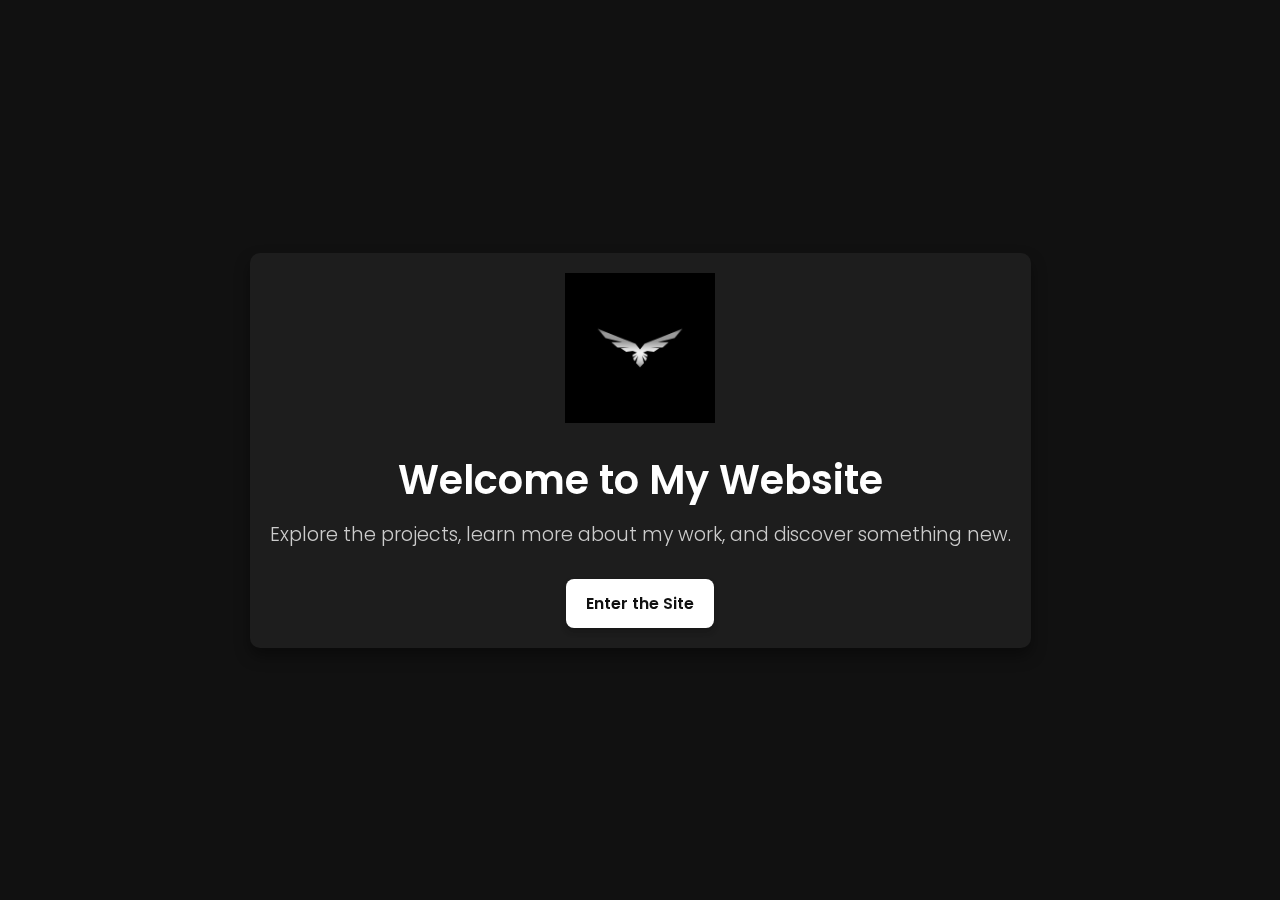
<file: index.html>
<!DOCTYPE html>
<html lang="en">
<head>
  <meta charset="UTF-8">
  <meta name="viewport" content="width=device-width, initial-scale=1.0">
  <title>Welcome</title>
  <link rel="stylesheet" href="style.css">
</head>
<body>
  <div class="home-container">
    <div class="logo-container">
      <img src="Media/Logo.jpg" alt="Website Logo">
    </div>
    <div class="welcome-text">
      <h1>Welcome to My Website</h1>
      <p>Explore the projects, learn more about my work, and discover something new.</p>
    </div>
    <a href="Main.html" class="enter-btn">Enter the Site</a>
  </div>
</body>
</html>
</file>
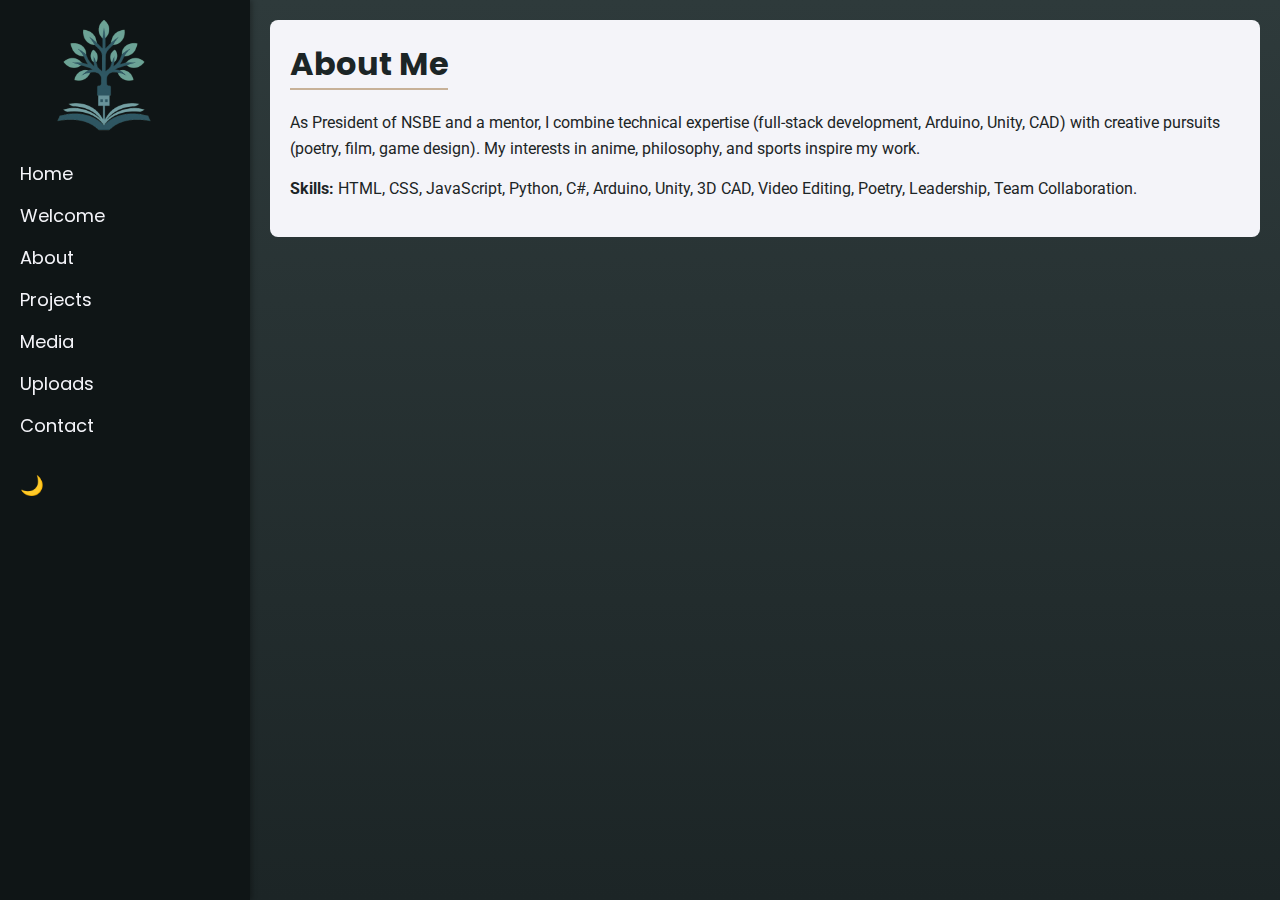
<file: about.html>
<!-- About page detailing David's background and skills -->
<!DOCTYPE html>
<html lang="en">
<head>
  <!-- Meta tags for SEO -->
  <meta charset="UTF-8">
  <meta name="viewport" content="width=device-width, initial-scale=1.0">
  <meta name="description" content="About David Ziklag Foster, creative technologist.">
  <title>About | David Ziklag Foster</title>
  <!-- Google Fonts -->
  <link href="https://fonts.googleapis.com/css2?family=Poppins:wght@400;600&family=Roboto:wght@300;400&display=swap" rel="stylesheet">
  <link rel="stylesheet" href="main.css">
</head>
<body>
  <!-- Sidebar navigation -->
  <div class="sidebar">
    <div class="logo">
      <a href="index.html"><img src="Media/logo.png" alt="DZF Logo"></a>
    </div>
    <ul>
      <li><a href="index.html">Home</a></li>
      <li><a href="welcome.html">Welcome</a></li>
      <li><a href="about.html">About</a></li>
      <li><a href="projects.html">Projects</a></li>
      <li><a href="media.html">Media</a></li>
      <li><a href="uploads.html">Uploads</a></li>
      <li><a href="contact.html">Contact</a></li>
    </ul>
    <button id="theme-toggle" aria-label="Toggle dark mode">🌙</button>
  </div>
  <!-- Main content -->
  <div class="content">
    <section class="section">
      <h1>About Me</h1>
      <p>As President of NSBE and a mentor, I combine technical expertise (full-stack development, Arduino, Unity, CAD) with creative pursuits (poetry, film, game design). My interests in anime, philosophy, and sports inspire my work.</p>
      <p><strong>Skills:</strong> HTML, CSS, JavaScript, Python, C#, Arduino, Unity, 3D CAD, Video Editing, Poetry, Leadership, Team Collaboration.</p>
    </section>
  </div>
  <script src="script.js"></script>
</body>
</html>
</file>
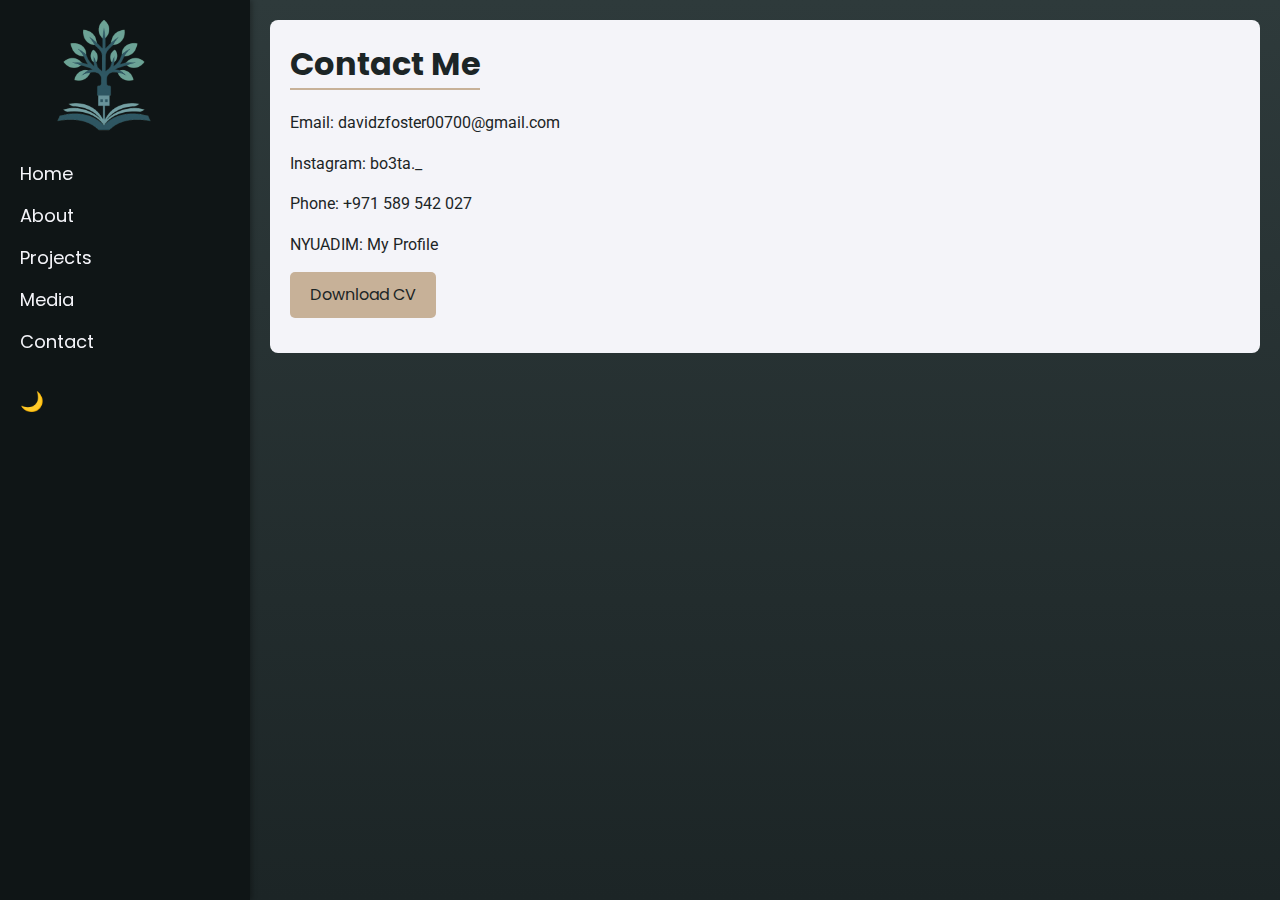
<file: contact.html>
<!-- Contact page with David Ziklag Foster's contact details -->
<!DOCTYPE html>
<html lang="en">
<head>
  <!-- Meta tags for SEO and responsiveness -->
  <meta charset="UTF-8">
  <meta name="viewport" content="width=device-width, initial-scale=1.0">
  <meta name="description" content="Contact David Ziklag Foster for collaboration or inquiries.">
  <title>Contact | David Ziklag Foster</title>
  <!-- Google Fonts for Poppins (headings) and Roboto (body) -->
  <link href="https://fonts.googleapis.com/css2?family=Poppins:wght@400;600&family=Roboto:wght@300;400&display=swap" rel="stylesheet">
  <!-- Main styles for portfolio pages -->
  <link rel="stylesheet" href="main.css">
</head>
<body>
  <!-- Sidebar navigation -->
  <div class="sidebar">
    <div class="logo">
      <a href="welcome.html"><img src="Media/logo.png" alt="DZF Logo"></a>
    </div>
    <ul>
      <li><a href="welcome.html">Home</a></li>
      <li><a href="about.html">About</a></li>
      <li><a href="projects.html">Projects</a></li>
      <li><a href="media.html">Media</a></li>
      <li><a href="contact.html">Contact</a></li>
    </ul>
    <!-- Dark/light mode toggle button -->
    <button id="theme-toggle" aria-label="Toggle dark mode">🌙</button>
  </div>
  <!-- Main content area -->
  <div class="content">
    <!-- Contact section -->
    <section class="section">
      <h1>Contact Me</h1>
      <div class="contact-links">
        <p>Email: <a href="mailto:davidzfoster00700@gmail.com">davidzfoster00700@gmail.com</a></p>
        <p>Instagram: <a href="https://www.instagram.com/bo3ta._/" target="_blank">bo3ta._</a></p>
        <p>Phone: <a href="tel:+971589542027">+971 589 542 027</a></p>
        <p>NYUADIM: <a href="https://intro.nyuadim.com/author/dzf3361/" target="_blank">My Profile</a></p>
        <p><a href="Media/David_CV.pdf" download class="btn">Download CV</a></p>
      </div>
    </section>
  </div>
  <!-- JavaScript for interactivity -->
  <script src="script.js"></script>
</body>
</html>
</file>
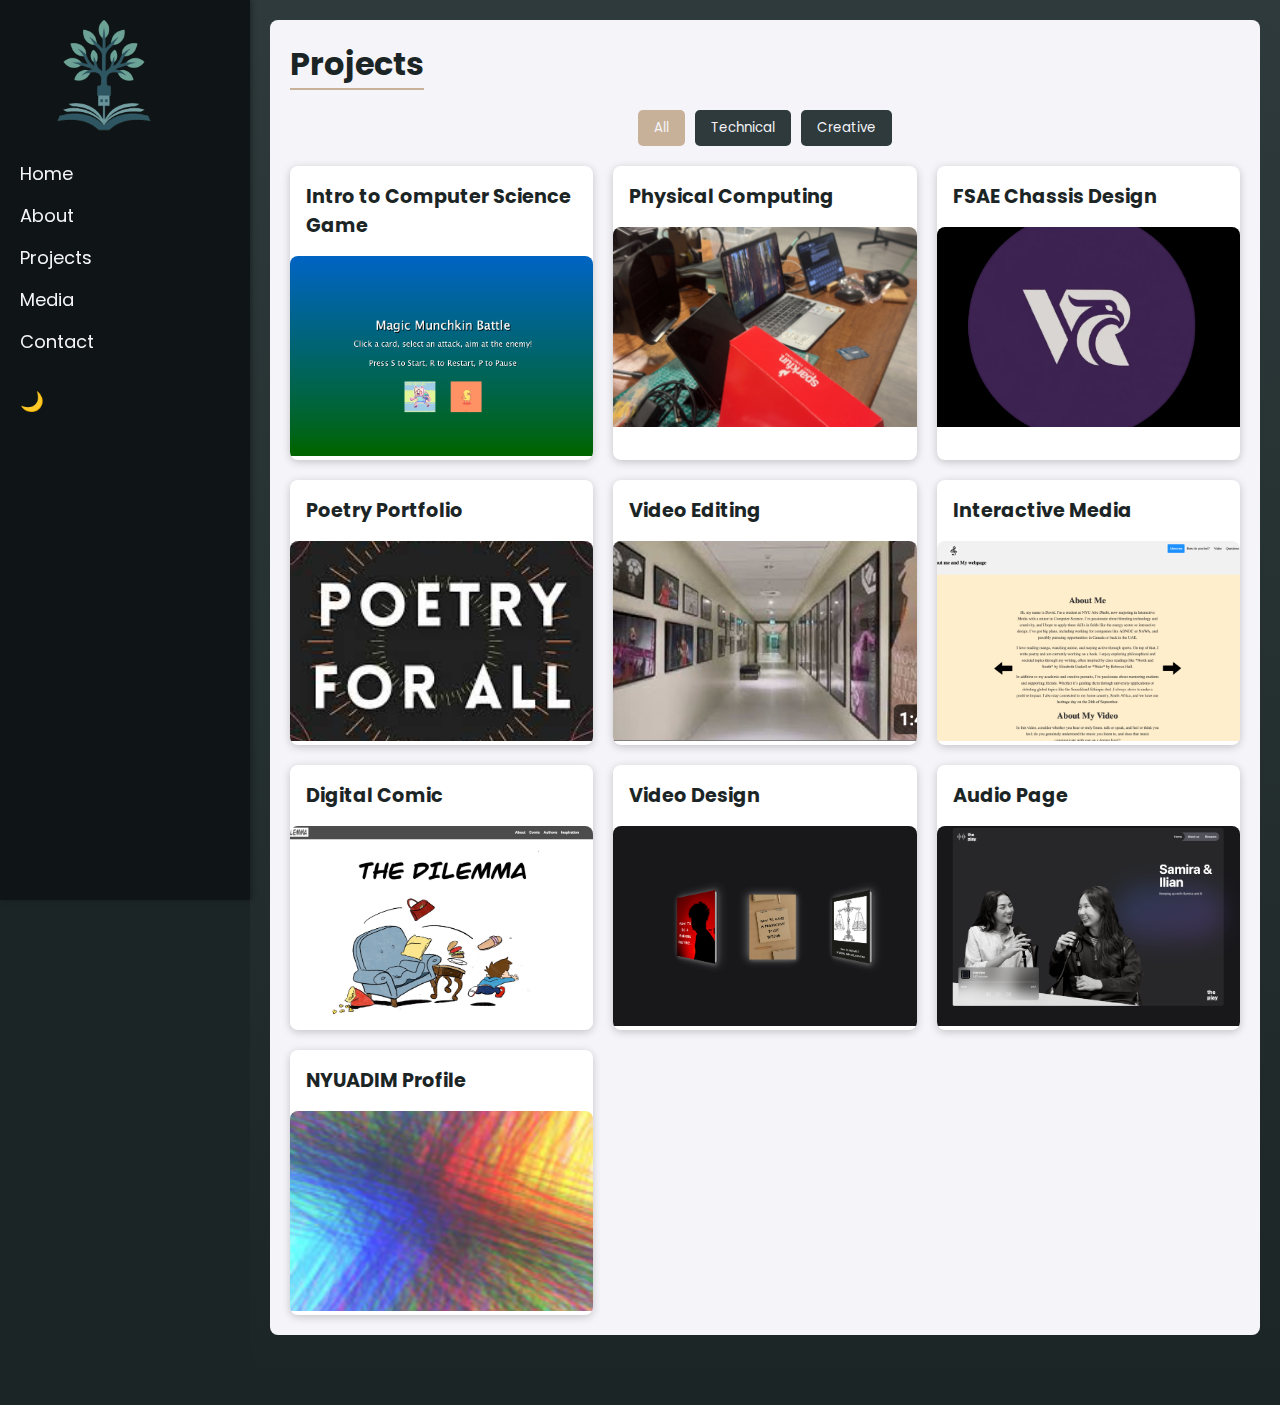
<file: projects.html>
<!-- Projects page showcasing David Ziklag Foster's work -->
<!DOCTYPE html>
<html lang="en">
<head>
  <!-- Meta tags for SEO and responsiveness -->
  <meta charset="UTF-8">
  <meta name="viewport" content="width=device-width, initial-scale=1.0">
  <meta name="description" content="Projects by David Ziklag Foster in interactive media, engineering, and creative fields.">
  <title>Projects | David Ziklag Foster</title>
  <!-- Google Fonts for Poppins (headings) and Roboto (body) -->
  <link href="https://fonts.googleapis.com/css2?family=Poppins:wght@400;600&family=Roboto:wght@300;400&display=swap" rel="stylesheet">
  <!-- Main styles for portfolio pages -->
  <link rel="stylesheet" href="main.css">
</head>
<body>
  <!-- Sidebar navigation -->
  <div class="sidebar">
    <div class="logo">
      <a href="index.html"><img src="Media/logo.png" alt="DZF Logo"></a>
    </div>
    <ul>
      <li><a href="welcome.html">Home</a></li>
      <li><a href="about.html">About</a></li>
      <li><a href="projects.html">Projects</a></li>
      <li><a href="media.html">Media</a></li>
      <li><a href="contact.html">Contact</a></li>
    </ul>
    <!-- Dark/light mode toggle button -->
    <button id="theme-toggle" aria-label="Toggle dark mode">🌙</button>
  </div>
  <!-- Main content area -->
  <div class="content">
    <!-- Projects section -->
    <section class="section">
      <h1>Projects</h1>
      <!-- Filter buttons for project categories -->
      <div class="project-filters">
        <button class="filter-btn active" data-filter="all">All</button>
        <button class="filter-btn" data-filter="technical">Technical</button>
        <button class="filter-btn" data-filter="creative">Creative</button>
      </div>
      <!-- Project grid (populated by script.js) -->
      <div id="project-gallery" class="project-grid"></div>
    </section>
    <!-- Modal for project details (unused for card clicks) -->
    <div id="project-modal" class="modal">
      <div class="modal-content">
        <span id="modal-close" class="modal-close" role="button" aria-label="Close modal">×</span>
        <h3 id="modal-title"></h3>
        <div id="modal-media"></div>
        <p id="modal-description"></p>
        <pre id="modal-code" class="code-block"></pre>
        <a id="modal-link" href="#" target="_blank" class="btn">View Project</a>
        <a id="modal-youtube" href="#" target="_blank" class="btn">Watch on YouTube</a>
        <a id="modal-preview" href="#" target="_blank" class="btn">Website Preview</a>
      </div>
    </div>
  </div>
  <!-- JavaScript for interactivity -->
  <script src="script.js"></script>
</body>
</html>
<!-- Go to JavaScript to edit links -->
</file>
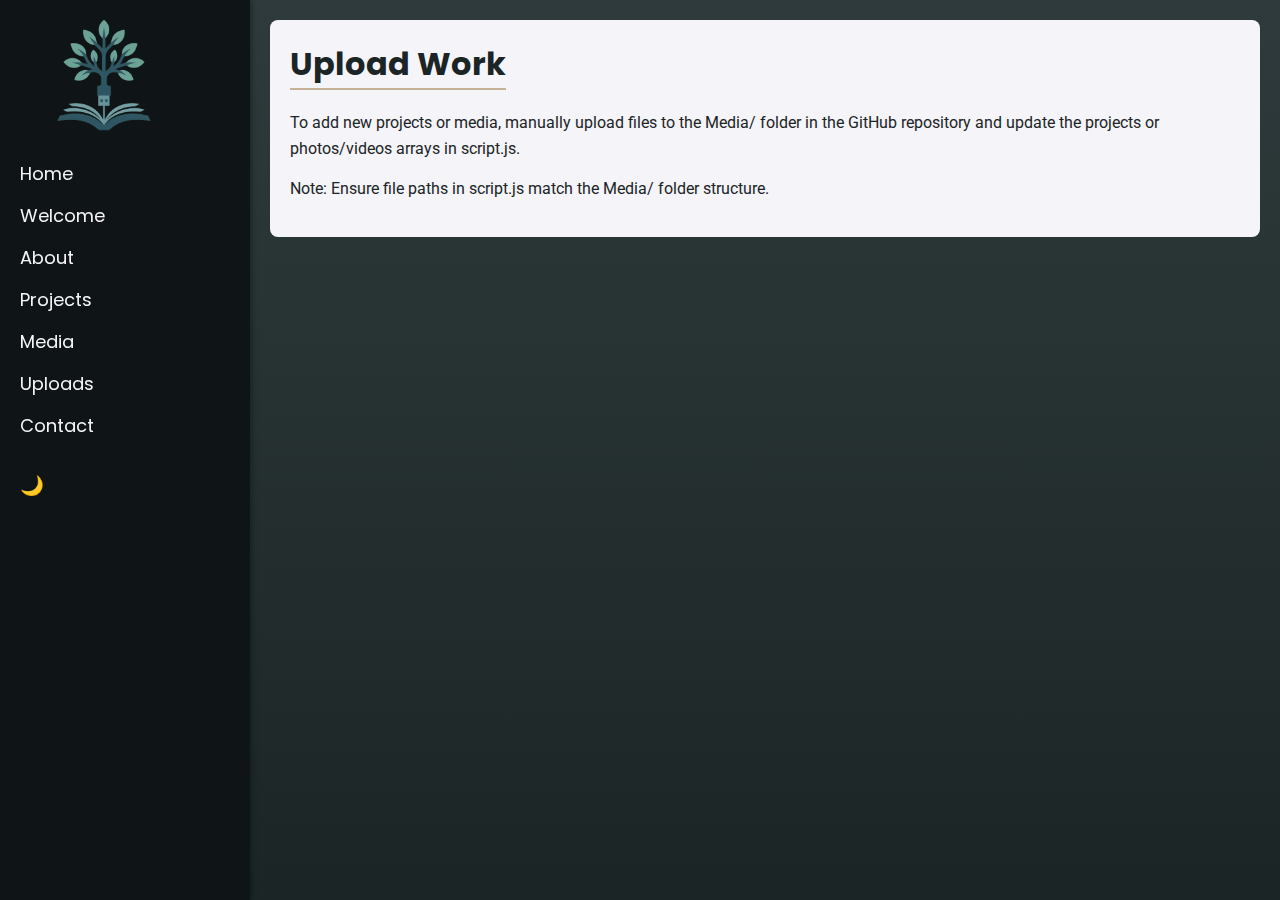
<file: uploads.html>
<!-- Uploads page with instructions for manual updates -->
<!DOCTYPE html>
<html lang="en">
<head>
  <meta charset="UTF-8">
  <meta name="viewport" content="width=device-width, initial-scale=1.0">
  <meta name="description" content="Upload instructions for David Ziklag Foster's portfolio.">
  <title>Uploads | David Ziklag Foster</title>
  <link href="https://fonts.googleapis.com/css2?family=Poppins:wght@400;600&family=Roboto:wght@300;400&display=swap" rel="stylesheet">
  <link rel="stylesheet" href="main.css">
</head>
<body>
  <div class="sidebar">
    <div class="logo">
      <a href="index.html"><img src="Media/logo.png" alt="DZF Logo"></a>
    </div>
    <ul>
      <li><a href="index.html">Home</a></li>
      <li><a href="welcome.html">Welcome</a></li>
      <li><a href="about.html">About</a></li>
      <li><a href="projects.html">Projects</a></li>
      <li><a href="media.html">Media</a></li>
      <li><a href="uploads.html">Uploads</a></li>
      <li><a href="contact.html">Contact</a></li>
    </ul>
    <button id="theme-toggle" aria-label="Toggle dark mode">🌙</button>
  </div>
  <div class="content">
    <section class="section">
      <h1>Upload Work</h1>
      <p>To add new projects or media, manually upload files to the <code>Media/</code> folder in the GitHub repository and update the <code>projects</code> or <code>photos/videos</code> arrays in <code>script.js</code>.</p>
      <p class="note">Note: Ensure file paths in <code>script.js</code> match the <code>Media/</code> folder structure.</p>
    </section>
  </div>
  <script src="script.js"></script>
</body>
</html>
</file>
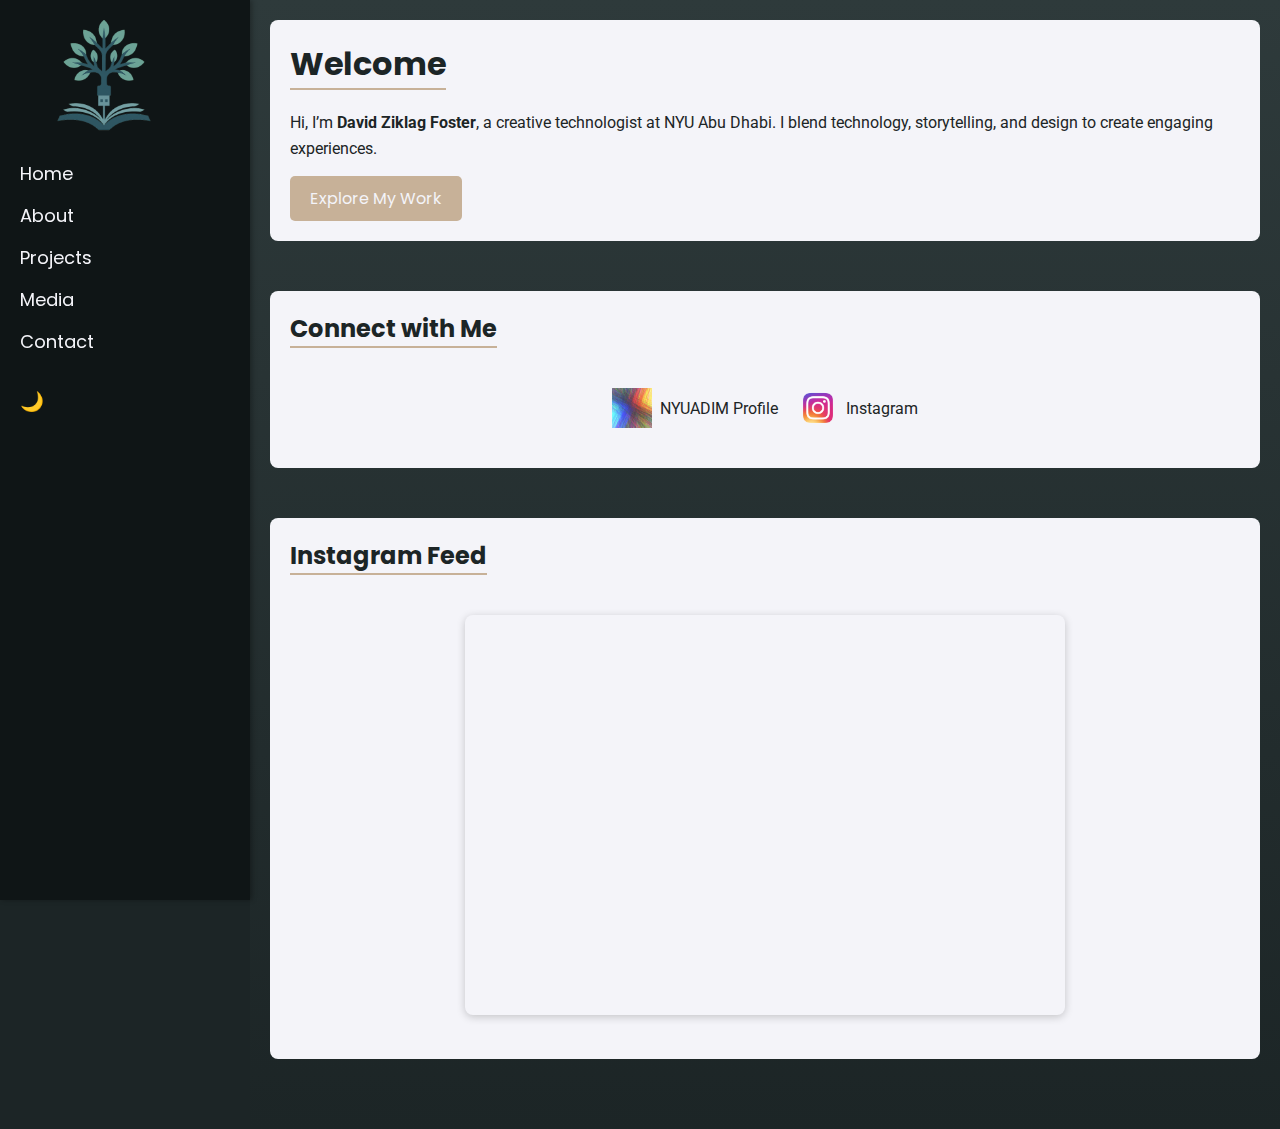
<file: welcome.html>
<!-- Internal portfolio page with Instagram widget and social links -->
<!DOCTYPE html>
<html lang="en">
<head>
  <!-- Meta tags for SEO and responsiveness -->
  <meta charset="UTF-8">
  <meta name="viewport" content="width=device-width, initial-scale=1.0">
  <meta name="description" content="Portfolio page of David Ziklag Foster featuring social links and Instagram feed.">
  <title>Welcome | David Ziklag Foster</title>
  <!-- Google Fonts for Poppins (headings) and Roboto (body) -->
  <link href="https://fonts.googleapis.com/css2?family=Poppins:wght@400;600&family=Roboto:wght@300;400&display=swap" rel="stylesheet">
  <!-- Main styles for portfolio pages -->
  <link rel="stylesheet" href="main.css">
</head>
<body>
  <!-- Sidebar navigation -->
  <div class="sidebar">
    <div class="logo">
      <a href="welcome.html"><img src="Media/logo.png" alt="DZF Logo"></a>
    </div>
    <ul>
      <li><a href="welcome.html">Home</a></li>
      <li><a href="about.html">About</a></li>
      <li><a href="projects.html">Projects</a></li>
      <li><a href="media.html">Media</a></li>
      <li><a href="contact.html">Contact</a></li>
    </ul>
    <!-- Dark/light mode toggle button -->
    <button id="theme-toggle" aria-label="Toggle dark mode">🌙</button>
  </div>
  <!-- Main content area -->
  <div class="content">
    <!-- Portfolio introduction -->
    <section class="section">
      <h1>Welcome</h1>
      <p>Hi, I’m <strong>David Ziklag Foster</strong>, a creative technologist at NYU Abu Dhabi. I blend technology, storytelling, and design to create engaging experiences.</p>
      <a href="projects.html" class="btn">Explore My Work</a>
    </section>
    <!-- Social links with icons and labels -->
    <section class="section social-links">
      <h2>Connect with Me</h2>
      <div class="social-links-container">
        <a href="https://intro.nyuadim.com/author/dzf3361/" target="_blank">
          <img src="Media/nyuadim-icon.png" alt="NYUADIM Profile">
          <span>NYUADIM Profile</span>
        </a>
        <a href="https://www.instagram.com/bo3ta._/" target="_blank">
          <img src="Media/instagram-icon.png" alt="Instagram">
          <span>Instagram</span>
        </a>
      </div>
    </section>
    <!-- Instagram widget -->
    <section class="section">
      <h2>Instagram Feed</h2>
      <div class="instagram-feed">
        <!-- LightWidget WIDGET -->
        <script src="https://cdn.lightwidget.com/widgets/lightwidget.js"></script>
        <iframe src="https://cdn.lightwidget.com/widgets/1b67fc0442dc5380935b2d25c40629ac.html" scrolling="no" allowtransparency="true" class="lightwidget-widget" style="width:100%;border:0;overflow:hidden;"></iframe>
      </div>
    </section>
  </div>
  <!-- JavaScript for interactivity -->
  <script src="script.js"></script>
</body>
</html>
</file>
<file: main.css>
/* Main styles for portfolio pages (welcome.html, about.html, contact.html, media.html, projects.html) */

/* Import Google Fonts */
@import url('https://fonts.googleapis.com/css2?family=Poppins:wght@400;600&family=Roboto:wght@300;400&display=swap');

/* Reset default styles */
* {
  margin: 0;
  padding: 0;
  box-sizing: border-box;
  font-family: 'Roboto', sans-serif;
}

/* Body with flex layout for sidebar and content */
body {
  display: flex;
  min-height: 100vh;
  background-color: #1C2526; /* Dark teal background */
  color: #F4F4F9; /* Off-white text */
  transition: background-color 0.3s, color 0.3s; /* Smooth theme transition */
}

/* Sidebar styling */
.sidebar {
  width: 250px;
  background-color: #0F1516; /* Darker teal for sidebar */
  padding: 20px;
  position: fixed;
  height: 100%;
  overflow-y: auto;
  box-shadow: 2px 0 5px rgba(0, 0, 0, 0.3);
}

.sidebar .logo {
  display: flex;
  justify-content: center;
  align-items: center;
  margin-bottom: 20px;
  width: 100%;
  height: 120px;
  overflow: hidden;
  border-radius: 10px;
}

.sidebar .logo img {
  max-width: 80%;
  max-height: 80%;
  object-fit: contain;
  transition: transform 0.3s ease-in-out;
}

.sidebar .logo img:hover {
  transform: scale(1.5); /* Zoom effect on hover */
}

.sidebar ul {
  list-style: none;
}

.sidebar ul li {
  margin: 15px 0;
}

.sidebar ul li a {
  color: #F4F4F9;
  text-decoration: none;
  font-family: 'Poppins', sans-serif;
  font-size: 18px;
  display: block;
  transition: color 0.3s ease-in-out;
}

.sidebar ul li a:hover {
  color: #C7B198; /* Beige accent on hover */
}

#theme-toggle {
  background: none;
  border: none;
  font-size: 1.2rem;
  color: #F4F4F9;
  cursor: pointer;
  margin-top: 20px;
}

/* Main content area */
.content {
  margin-left: 250px;
  padding: 20px;
  flex: 1;
  background: linear-gradient(to bottom, #2E3A3B, #1C2526); /* Gradient background */
  overflow-y: auto;
}

/* Section styling with animation */
.section {
  margin-bottom: 50px;
  padding: 20px;
  background: #F4F4F9; /* Off-white card */
  border-radius: 8px;
  color: #1C2526; /* Dark teal text */
  opacity: 0;
  transform: translateY(20px);
  transition: opacity 0.5s, transform 0.5s;
}

.section.visible {
  opacity: 1;
  transform: translateY(0); /* Fade-in effect */
}

.section h1,
.section h2 {
  font-family: 'Poppins', sans-serif;
  margin-bottom: 20px;
  border-bottom: 2px solid #C7B198; /* Beige underline */
  display: inline-block;
}

.section p {
  margin-bottom: 15px;
  line-height: 1.6;
}

/* Button styling */
.btn {
  display: inline-block;
  padding: 10px 20px;
  background: #C7B198; /* Beige accent */
  color: #F4F4F9;
  text-decoration: none;
  border-radius: 5px;
  font-family: 'Poppins', sans-serif;
  transition: background 0.3s, transform 0.3s, box-shadow 0.3s;
}

.btn:hover {
  background: #A68F7A; /* Darker beige */
  transform: translateY(-3px);
  box-shadow: 0 4px 8px rgba(0, 0, 0, 0.3);
}

/* Project filter buttons */
.project-filters {
  display: flex;
  justify-content: center;
  gap: 10px;
  margin-bottom: 20px;
}

.filter-btn {
  padding: 8px 16px;
  background: #2E3A3B; /* Dark gradient */
  color: #F4F4F9;
  border: none;
  border-radius: 5px;
  cursor: pointer;
  font-family: 'Poppins', sans-serif;
  transition: background 0.3s;
}

.filter-btn.active,
.filter-btn:hover {
  background: #C7B198; /* Beige active/hover */
}

/* Project and media grids (3 items per row) */
.project-grid,
.media-grid {
  display: grid;
  grid-template-columns: repeat(3, 1fr); /* 3 columns */
  gap: 20px;
  max-width: 1200px;
  margin: 0 auto;
}

.project-card,
.media-card {
  background: #FFFFFF; /* White card */
  border-radius: 8px;
  overflow: hidden;
  box-shadow: 0 2px 8px rgba(0, 0, 0, 0.2);
  cursor: pointer;
  transition: transform 0.3s, box-shadow 0.3s;
}

.project-card:hover,
.media-card:hover {
  transform: scale(1.05); /* Slight zoom on hover */
  box-shadow: 0 4px 12px rgba(0, 0, 0, 0.3);
}

.project-card img,
.project-card video,
.media-card img,
.media-card video,
.media-card iframe {
  width: 100%;
  height: 200px; /* Fixed height for proportionality */
  object-fit: cover; /* Maintain aspect ratio */
  border-radius: 8px 8px 0 0;
  loading: lazy; /* Optimize loading */
}

.project-card h3,
.media-card h3 {
  margin: 1rem;
  font-size: 1.2rem;
  color: #1C2526;
  font-family: 'Poppins', sans-serif;
}

/* Social links styling for welcome.html */
.social-links-container {
  display: flex;
  gap: 20px;
  justify-content: center;
  margin: 20px 0;
}

.social-links-container a {
  display: flex;
  align-items: center;
  text-decoration: none;
  color: #1C2526; /* Dark teal text */
  transition: transform 0.3s ease;
}

.social-links-container img {
  width: 40px; /* Icon size */
  height: 40px;
  margin-right: 8px; /* Space between icon and text */
  transition: transform 0.3s ease;
}

.social-links-container a:hover img {
  transform: scale(1.2); /* Slight zoom on hover */
}

.social-links-container span {
  font-size: 1rem;
  font-weight: 400;
}

/* Instagram feed styling for welcome.html */
.instagram-feed {
  width: 100%;
  max-width: 600px;
  margin: 20px auto;
}

.instagram-feed iframe.lightwidget-widget {
  width: 100%;
  height: 400px; /* Adjust height for widget */
  border-radius: 8px;
  box-shadow: 0 2px 8px rgba(0, 0, 0, 0.2);
}

/* Contact links styling */
.contact-links a {
  color: #1C2526; /* Dark teal for readability */
  text-decoration: none;
}

.contact-links a:hover {
  color: #C7B198; /* Beige on hover */
}

/* Modal for project details */
.modal {
  display: none;
  position: fixed;
  top: 0;
  left: 0;
  width: 100%;
  height: 100%;
  background: rgba(0, 0, 0, 0.7);
  z-index: 200;
  align-items: center;
  justify-content: center;
}

.modal-content {
  background: #FFFFFF;
  padding: 2rem;
  border-radius: 8px;
  max-width: 600px;
  width: 90%;
  position: relative;
  color: #1C2526;
}

.modal-close {
  position: absolute;
  top: 10px;
  right: 15px;
  font-size: 1.5rem;
  cursor: pointer;
  color: #2E3A3B;
}

.modal-media img,
.modal-media video,
.modal-media iframe {
  max-width: 100%;
  height: 200px; /* Consistent height with grids */
  object-fit: cover; /* Maintain aspect ratio */
  border-radius: 5px;
  margin-bottom: 1rem;
}

.code-block {
  background: #F4F4F9;
  padding: 1rem;
  border-radius: 5px;
  overflow-x: auto;
  display: none;
  color: #1C2526;
}

#modal-link,
#modal-youtube,
#modal-preview {
  display: none;
  margin-right: 10px;
}

/* Dark mode styles */
.dark-mode {
  background: #0F1516;
}

.dark-mode .content {
  background: linear-gradient(to bottom, #2E3A3B, #0F1516);
}

.dark-mode .section,
.dark-mode .project-card,
.dark-mode .media-card,
.dark-mode .modal-content {
  background: #2E3A3B;
  color: #F4F4F9;
}

.dark-mode .code-block {
  background: #3A4748;
}

.dark-mode .social-links-container a,
.dark-mode .contact-links a {
  color: #F4F4F9; /* Off-white in dark mode */
}

.dark-mode .contact-links a:hover {
  color: #C7B198; /* Beige on hover */
}

/* Fade-in animation */
@keyframes fadeIn {
  from { opacity: 0; }
  to { opacity: 1; }
}

/* Responsive design */
@media (max-width: 1024px) {
  .project-grid,
  .media-grid {
    grid-template-columns: repeat(2, 1fr); /* 2 columns on medium screens */
  }
  .instagram-feed iframe {
    height: 300px; /* Adjust feed height */
  }
}

@media (max-width: 768px) {
  .sidebar {
    width: 100%;
    height: auto;
    position: relative;
    padding: 10px;
  }
  .content {
    margin-left: 0;
  }
  .project-grid,
  .media-grid {
    grid-template-columns: 1fr; /* 1 column on small screens */
  }
  .instagram-feed iframe {
    height: 250px;
  }
}

@media (max-width: 500px) {
  .sidebar ul li a {
    font-size: 16px;
  }
  .logo {
    height: 60px;
  }
  .social-links-container img {
    width: 32px; /* Smaller on mobile */
    height: 32px;
  }
  .social-links-container span {
    font-size: 0.9rem;
  }
}
</file>
<file: style.css>
/* Import Google Font */
@import url('https://fonts.googleapis.com/css2?family=Poppins:wght@300;400;600&display=swap');

/* Reset and Global Styles */
* {
  margin: 0;
  padding: 0;
  box-sizing: border-box;
  font-family: 'Poppins', Arial, sans-serif;
}

body, html {
  height: 100%;
  background-color: #111; /* Dark black background */
  display: flex;
  justify-content: center;
  align-items: center;
  color: #fff;
  text-align: center;
}

/* Container */
.home-container {
  display: flex;
  flex-direction: column;
  justify-content: center;
  align-items: center;
  padding: 20px;
  width: 100%;
  max-width: 800px;
  background: rgba(255, 255, 255, 0.05); /* Subtle transparent background */
  border-radius: 10px;
  box-shadow: 0 8px 15px rgba(0, 0, 0, 0.4);
  backdrop-filter: blur(8px);
}

/* Logo */
.logo-container {
  margin-bottom: 20px;
}

.logo-container img {
  width: 150px; /* Adjust the size of the logo */
  height: auto;
  transition: transform 0.3s ease;
}

.logo-container img:hover {
  transform: scale(1.1);
}

/* Welcome Text */
.welcome-text h1 {
  font-size: 2.5rem;
  font-weight: 600;
  margin-bottom: 10px;
  color: #fff; /* White text */
}

.welcome-text p {
  font-size: 1.2rem;
  font-weight: 300;
  color: #ccc; /* Soft grey text */
  margin-bottom: 30px;
}

/* Enter Button */
.enter-btn {
  display: inline-block;
  padding: 12px 20px;
  font-size: 1rem;
  font-weight: 600;
  color: #111; /* Dark text for contrast */
  background-color: #fff; /* White button */
  text-decoration: none;
  border-radius: 8px;
  transition: background 0.3s ease, color 0.3s ease, transform 0.3s ease;
  box-shadow: 0 4px 6px rgba(0, 0, 0, 0.2);
}

.enter-btn:hover {
  background-color: #444;
  color: #fff;
  transform: translateY(-3px);
  box-shadow: 0 8px 15px rgba(0, 0, 0, 0.4);
}

/* Responsive Design */
@media (max-width: 600px) {
  .welcome-text h1 {
    font-size: 2rem;
  }

  .welcome-text p {
    font-size: 1rem;
  }

  .enter-btn {
    padding: 10px 15px;
  }
}
</file>
